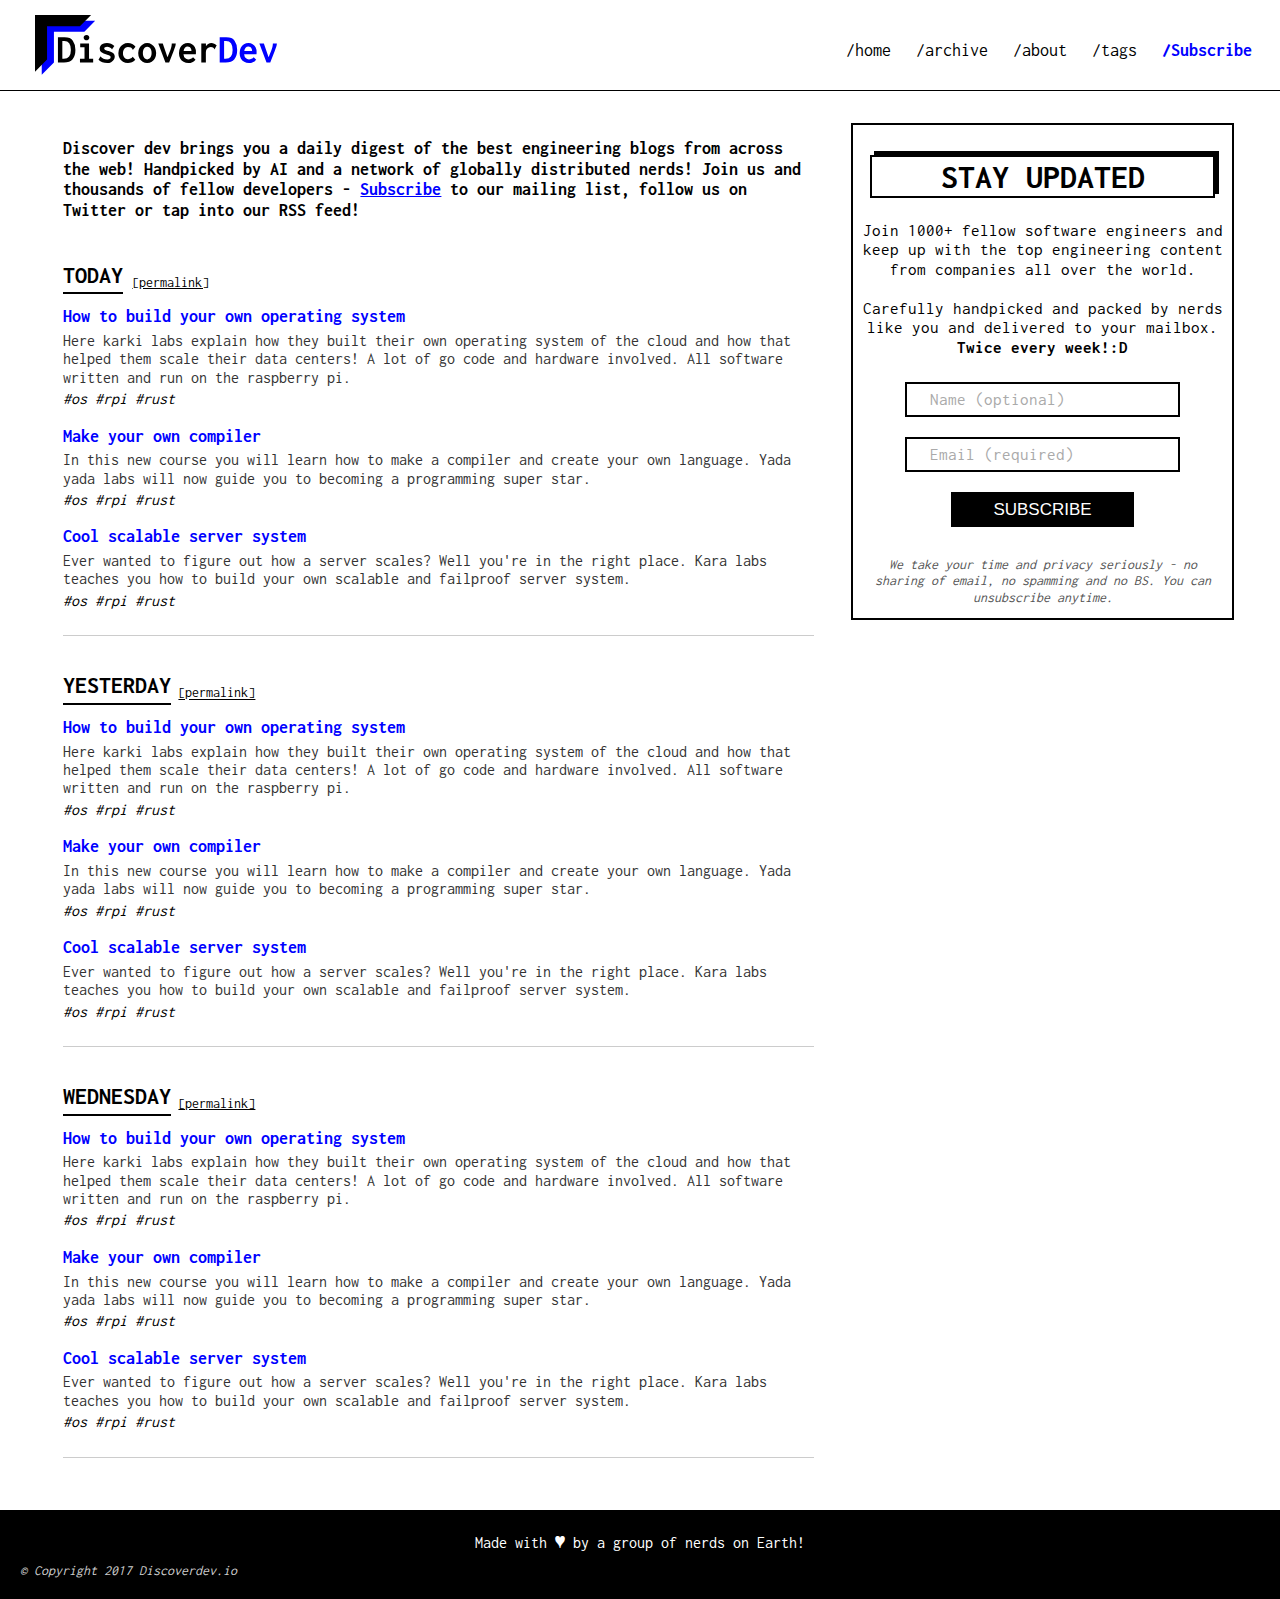
<file: index.html>
<!DOCTYPE html>
<html lang="en">
<head>
    <meta charset="UTF-8">
    <meta name="viewport" content="width=device-width, initial-scale=1.0">
    <meta http-equiv="X-UA-Compatible" content="ie=edge">
    <link rel="icon" type="image/svg" href="assets/img/dd-logo.svg">
    <link rel="shortcut-icon" type="image/svg" href="assets/img/dd-logo.ico">
    <link href="https://fonts.googleapis.com/css?family=Inconsolata:400,700" rel="stylesheet">
    <link rel="stylesheet" href="css/vendor/normalize.css">
    <link rel="stylesheet" href="css/vendor/grid.css">
    <link rel="stylesheet" href="css/main.css">
    <link rel="stylesheet" href="css/queries.css">
    <title>Discover dev</title>
</head>

<body>
<header class="clearfix">
  <div class="logo"><a href="index.html"><img src="assets/img/dd-logo-and-text.svg" alt=""></a> </div>
  <nav>
    <ul>
      <li><a href="">/home</a></li>
      <li><a href="">/archive</a></li>
      <li><a href="about.html">/about</a></li>
      <li><a href="">/tags</a></li>
      <li><a href="subscribe.html" class="highlight">/Subscribe</a></li>
    </ul>
  </nav>
</header>

<div class="wrapper row">
  <main class="col span-2-of-3">
    <section class="intro"> Discover dev brings you a daily digest of the best engineering blogs from across the web! Handpicked by AI and a network of globally distributed nerds! Join us and thousands of fellow developers - <a href="#subscribe" class="sub-highlight">Subscribe</a> to our mailing list, follow us on Twitter or tap into our RSS feed!
    </section>
    <section class="subscribe-modal-bg" id="subscribe" name="subscribe">
      <div class="subscribe-modal">
        <a class="close" href="#">[&times;]</a><br>
        <p><b>Subscribe to our bi weekly newsletter!</b></p>
        <form action="/my_submit.php">
          <input type="text" class="name" name="name" placeholder="  Name">
          <input type="text" class="email" name="email" placeholder="  Email">
          <input type="submit" value="SUBSCRIBE">
        </form>
        <p class="privacy-msg">We take your time and privacy seriously - no sharing of email, no spamming and no BS.</p>
      </div>
    </section>
    <section class="week-item">
      <!--Weekly roll - will have for the past 7 days-->
      <article class="day-list">
        <!--daily list-->
        <h1 class="uppercase">Today</h1>
        <time datetime="2017-04-23"> <a href="#!">[permalink]</a></time>
        <ul>
          <li class="post-link">
            <h1 class="title"><a href="#"> How to build your own operating system</a></h1>
            <p class="description">Here karki labs explain how they built their own operating system of the cloud and how that helped them scale their data centers! A lot of go code and hardware involved. All software written and run on the raspberry pi.</p>
            <p class="tags">#os #rpi #rust</p>
          </li>
          <li class="post-link">
            <h1 class="title"><a href="#"> Make your own compiler</a></h1>
            <p class="description">In this new course you will learn how to make a compiler and create your own language. Yada yada labs will now guide you to becoming a programming super star.</p>
            <p class="tags">#os #rpi #rust</p>
          </li>
          <li class="post-link">
            <h1 class="title"><a href="#">Cool scalable server system</a></h1>
            <p class="description">Ever wanted to figure out how a server scales? Well you're in the right place. Kara labs teaches you how to build your own scalable and failproof server system.</p>
            <p class="tags">#os #rpi #rust</p>
          </li>
        </ul>
      </article>
      <!-- TODO : I can have a small subscribe form here. Lead with "If you like what you're reading here..." sort of thing. Small clean and unobtrusive-->
      <article class="day-list">
        <!--daily list-->
        <!--<time datetime="2017-04-28" class="uppercase">Today</time>-->
        <h1 class="uppercase">Yesterday</h1><time datetime="2017-04-23"> <a href="#!">[permalink]</a></time>
        <ul>
          <li class="post-link">
            <h1 class="title"><a href="#"> How to build your own operating system</a></h1>
            <p class="description">Here karki labs explain how they built their own operating system of the cloud and how that helped them scale their data centers! A lot of go code and hardware involved. All software written and run on the raspberry pi.</p>
            <p class="tags">#os #rpi #rust</p>
          </li>
          <li class="post-link">
            <h1 class="title"><a href="#"> Make your own compiler</a></h1>
            <p class="description">In this new course you will learn how to make a compiler and create your own language. Yada yada labs will now guide you to becoming a programming super star.</p>
            <p class="tags">#os #rpi #rust</p>
          </li>
          <li class="post-link">
            <h1 class="title"><a href="#">Cool scalable server system</a></h1>
            <p class="description">Ever wanted to figure out how a server scales? Well you're in the right place. Kara labs teaches you how to build your own scalable and failproof server system.</p>
            <p class="tags">#os #rpi #rust</p>
          </li>
        </ul>
      </article>

      <article class="day-list">
        <!--daily list-->
        <!--<time datetime="2017-04-28" class="uppercase">Today</time>-->
        <h1 class="uppercase">Wednesday</h1><time datetime="2017-04-23"> <a href="#!">[permalink]</a></time>
        <ul>
          <li class="post-link">
            <h1 class="title"><a href="#"> How to build your own operating system</a></h1>
            <p class="description">Here karki labs explain how they built their own operating system of the cloud and how that helped them scale their data centers! A lot of go code and hardware involved. All software written and run on the raspberry pi.</p>
            <p class="tags">#os #rpi #rust</p>
          </li>
          <li class="post-link">
            <h1 class="title"><a href="#"> Make your own compiler</a></h1>
            <p class="description">In this new course you will learn how to make a compiler and create your own language. Yada yada labs will now guide you to becoming a programming super star.</p>
            <p class="tags">#os #rpi #rust</p>
          </li>
          <li class="post-link">
            <h1 class="title"><a href="#">Cool scalable server system</a></h1>
            <p class="description">Ever wanted to figure out how a server scales? Well you're in the right place. Kara labs teaches you how to build your own scalable and failproof server system.</p>
            <p class="tags">#os #rpi #rust</p>
          </li>
        </ul>
      </article>
    </section>
  </main>

  <aside class="col span-1-of-3">
    <!--The sign up / subscribe page -->
    <div class="signup">
      <h1>STAY UPDATED</h1>
      <p class="signup-msg">Join 1000+ fellow software engineers and keep up with the top engineering content from companies all over the world. <br><br>Carefully handpicked and packed by nerds like you and delivered to your mailbox. <b>Twice every week!:D</b>
      </p>
      <form action="/my_submit.php">
        <input type="text" class="name" name="name" placeholder="  Name (optional)">
        <input type="text" class="email" name="email" placeholder="  Email (required)">
        <br>
        <input type="submit" value="SUBSCRIBE">
      </form>
      <p class="privacy-msg">We take your time and privacy seriously - no sharing of email, no spamming and no BS. You can unsubscribe anytime.</p>
  </aside>
</div>

<footer>
  <p class="msg">Made with <b style="font-size:20px;"> &hearts;</b> by a group of nerds on Earth!</p>
  <p class="copyright">© Copyright 2017 Discoverdev.io</p>
</footer>
<div class="ghost-footer"></div>
</body>
</html>

<!-- 
    Each day's post is an article - main page will feature 7 past days.
    (the article will have a permalink - /p/2017/24/7 for that day's top links)
    (permalink will use ref="bookmark") https://www.w3.org/TR/2016/REC-html51-20161101/links.html#link-type-bookmark
    Links will mostly be a list of sort. (ul for now). Whether each li will have a 
    footer and stuff is not known to me as of now -->
</file>
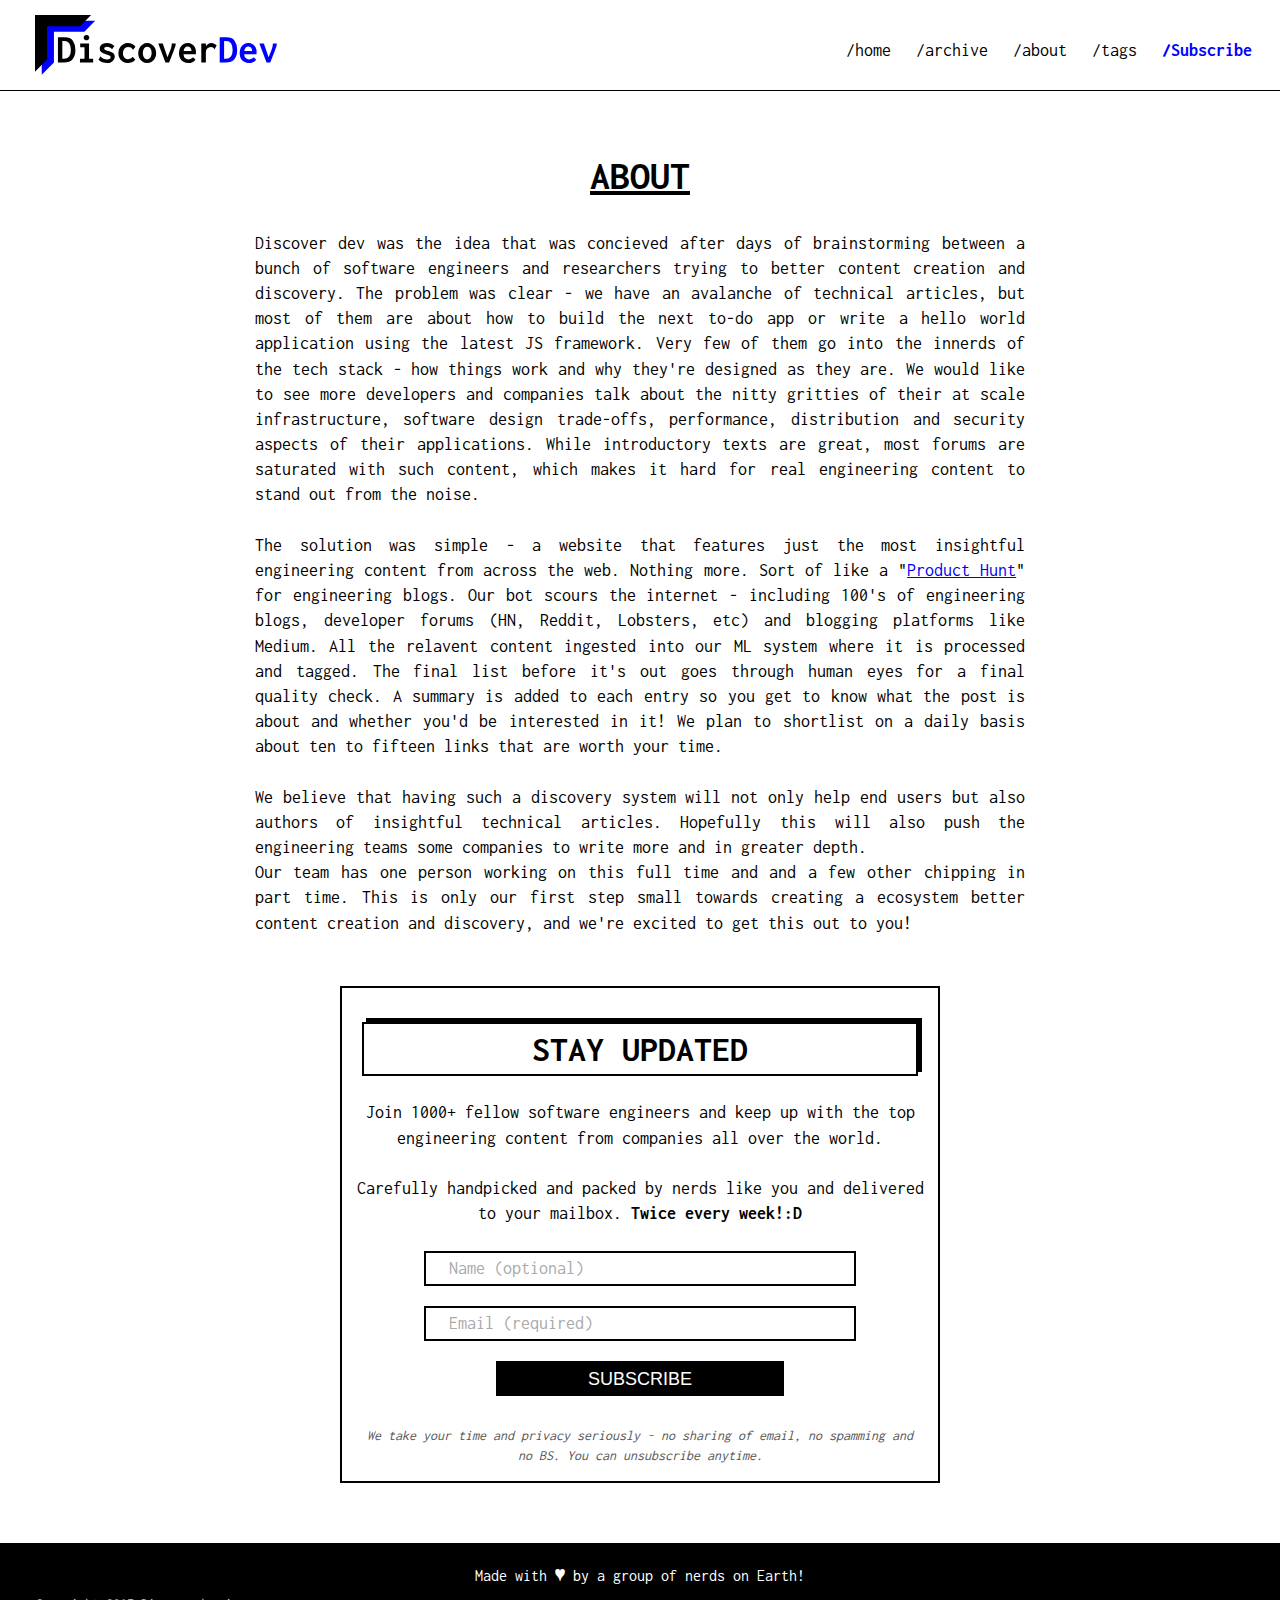
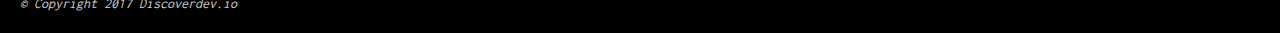
<file: about.html>
<!DOCTYPE html>
<html lang="en">
<head>
    <meta charset="UTF-8">
    <meta name="viewport" content="width=device-width, initial-scale=1.0">
    <meta http-equiv="X-UA-Compatible" content="ie=edge">
    <link rel="icon" type="image/svg" href="assets/img/dd-logo.svg">
    <link rel="shortcut-icon" type="image/svg" href="assets/img/dd-logo.ico">
    <link href="https://fonts.googleapis.com/css?family=Inconsolata:400,700" rel="stylesheet">
    <link rel="stylesheet" href="css/vendor/normalize.css">
    <link rel="stylesheet" href="css/vendor/grid.css">
    <link rel="stylesheet" href="css/main.css">
    <link rel="stylesheet" href="css/queries.css">
    <link rel="stylesheet" href="css/about.css">
    <title>Discover dev - About</title>
</head>

<body>
<header class="clearfix">
  <div class="logo"><a href="index.html"><img src="assets/img/dd-logo-and-text.svg" alt=""></a></div>
  <nav>
    <ul>
      <li><a href="index.html">/home</a></li>
      <li><a href="">/archive</a></li>
      <li><a href="about.html">/about</a></li>
      <li><a href="">/tags</a></li>
      <li><a href="subscribe.html" class="highlight">/Subscribe</a></li>
    </ul>
  </nav>
</header>
<main>
<article>
    <header><h1 class="page-title">About</h1></header>
    <section class="content">
        Discover dev was the idea that was concieved after days of brainstorming between a bunch of software engineers and researchers trying to better content creation and discovery. The problem was clear - we have an avalanche of technical articles, but most of them are about how to build the next to-do app or write a hello world application using the latest JS framework. Very few of them go into the innerds of the tech stack - how things work and why they're designed as they are. We would like to see more developers and companies talk about the nitty gritties of their at scale infrastructure, software design trade-offs, performance, distribution and security aspects of their applications. While introductory texts are great, most forums are saturated with such content, which makes it hard for real engineering content to stand out from the noise.
        <br><br>
        The solution was simple - a website that features just the most insightful engineering content from across the web. Nothing more. Sort of like a "<a href="https://www.producthunt.com" target="_blank">Product Hunt</a>" for engineering blogs. Our bot scours the internet - including 100's of engineering blogs, developer forums (HN, Reddit, Lobsters, etc) and blogging platforms like Medium. All the relavent content ingested into our ML system where it is processed and tagged. The final list before it's out goes through human eyes for a final quality check. A summary is added to each entry so you get to know what the post is about and whether you'd be interested in it! We plan to shortlist on a daily basis about ten to fifteen links that are worth your time.
        <br><br>
        We believe that having such a discovery system will not only help end users but also authors of insightful technical articles. Hopefully this will also push the engineering teams some companies to write more and in greater depth. <br>
        Our team has one person working on this full time and and a few other chipping in part time. This is only our first step small towards creating a ecosystem better content creation and discovery, and we're excited to get this out to you!
    </section>
    <section class="subscribe-about">
        <div class="signup">
      <h1>STAY UPDATED</h1>
      <p class="signup-msg">Join 1000+ fellow software engineers and keep up with the top engineering content from companies all over the world. <br><br>Carefully handpicked and packed by nerds like you and delivered to your mailbox. <b>Twice every week!:D</b>
      </p>
      <form action="/my_submit.php">
        <input type="text" class="name" name="name" placeholder="  Name (optional)">
        <input type="text" class="email" name="email" placeholder="  Email (required)">
        <br>
        <input type="submit" value="SUBSCRIBE">
      </form>
      <p class="privacy-msg">We take your time and privacy seriously - no sharing of email, no spamming and no BS. You can unsubscribe anytime.</p>
    </div>
    </section>
</article>
</main>
<footer>
  <p class="msg">Made with <b style="font-size:20px;"> &hearts;</b> by a group of nerds on Earth!</p>
  <p class="copyright">© Copyright 2017 Discoverdev.io</p>
</footer>
<div class="ghost-footer"></div>
</body>
</html>

<!-- 
    Each day's post is an article - main page will feature 7 past days.
    (the article will have a permalink - /p/2017/24/7 for that day's top links)
    (permalink will use ref="bookmark") https://www.w3.org/TR/2016/REC-html51-20161101/links.html#link-type-bookmark
    Links will mostly be a list of sort. (ul for now). Whether each li will have a 
    footer and stuff is not known to me as of now -->
</file>
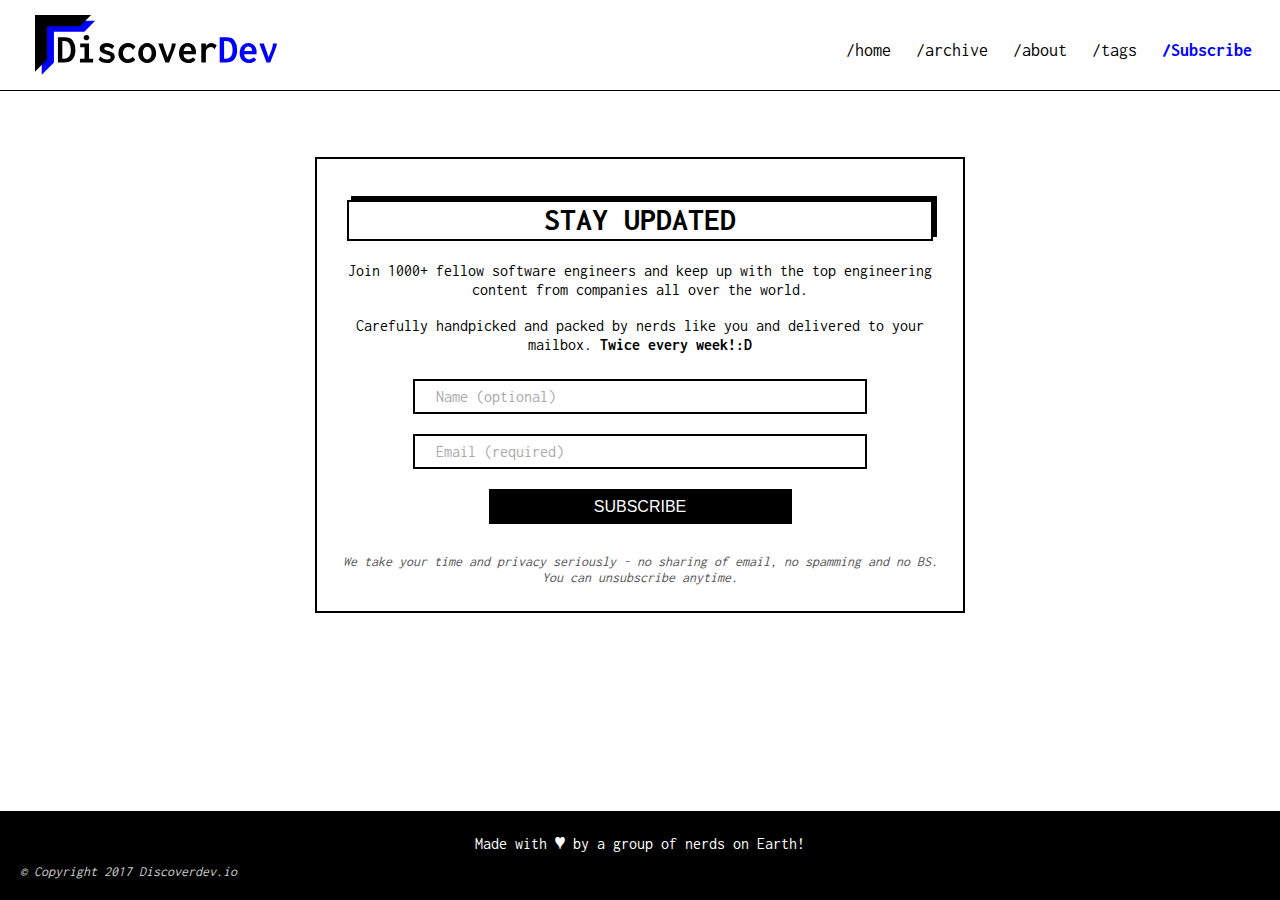
<file: subscribe.html>
<!DOCTYPE html>
<html lang="en">
<head>
    <meta charset="UTF-8">
    <meta name="viewport" content="width=device-width, initial-scale=1.0">
    <meta http-equiv="X-UA-Compatible" content="ie=edge">
    <link rel="icon" type="image/svg" href="assets/img/dd-logo.svg">
    <link rel="shortcut-icon" type="image/svg" href="assets/img/dd-logo.ico">
    <link href="https://fonts.googleapis.com/css?family=Inconsolata:400,700" rel="stylesheet">
    <link rel="stylesheet" href="css/vendor/normalize.css">
    <link rel="stylesheet" href="css/vendor/grid.css">
    <link rel="stylesheet" href="css/main.css">
    <link rel="stylesheet" href="css/queries.css">
    <link rel="stylesheet" href="css/subscribe.css">
    <title>Discover dev</title>
</head>

<body>
<header class="clearfix">
  <div class="logo"><a href="index.html"><img src="assets/img/dd-logo-and-text.svg" alt=""></a></div>
  <nav>
    <ul>
      <li><a href="index.html">/home</a></li>
      <li><a href="">/archive</a></li>
      <li><a href="about.html">/about</a></li>
      <li><a href="">/tags</a></li>
      <li><a href="subscribe.html" class="highlight">/Subscribe</a></li>
    </ul>
  </nav>
</header>

<main class="subscribe-page">
    <div class="subscribe-page">
    <!--The sign up / subscribe page -->
    <div class="signup">
      <h1>STAY UPDATED</h1>
      <p class="signup-msg">Join 1000+ fellow software engineers and keep up with the top engineering content from companies all over the world. <br><br>Carefully handpicked and packed by nerds like you and delivered to your mailbox. <b>Twice every week!:D</b>
      </p>
      <form action="/my_submit.php">
        <input type="text" class="name" name="name" placeholder="  Name (optional)">
        <input type="text" class="email" name="email" placeholder="  Email (required)">
        <br>
        <input type="submit" value="SUBSCRIBE">
      </form>
      <p class="privacy-msg">We take your time and privacy seriously - no sharing of email, no spamming and no BS. You can unsubscribe anytime.</p>
    </div>
    </div>
</main>
<footer>
  <p class="msg">Made with <b style="font-size:20px;"> &hearts;</b> by a group of nerds on Earth!</p>
  <p class="copyright">© Copyright 2017 Discoverdev.io</p>
</footer>
<div class="ghost-footer"></div>
</body>
</html>

<!-- 
    Each day's post is an article - main page will feature 7 past days.
    (the article will have a permalink - /p/2017/24/7 for that day's top links)
    (permalink will use ref="bookmark") https://www.w3.org/TR/2016/REC-html51-20161101/links.html#link-type-bookmark
    Links will mostly be a list of sort. (ul for now). Whether each li will have a 
    footer and stuff is not known to me as of now -->
</file>
<file: css/vendor/grid.css>
/*  SECTIONS  ============================================================================= */

.section {
	clear: both;
	padding: 0px;
	margin: 0px;
}

/*  GROUPING  ============================================================================= */

.row {
    zoom: 1; /* For IE 6/7 (trigger hasLayout) */
}

.row:before,
.row:after {
    content:"";
    display:table;
}
.row:after {
    clear:both;
}

/*  GRID COLUMN SETUP   ==================================================================== */

.col {
	display: block;
	float:left;
	margin: 1% 0 1% 1.6%;
}

.col:first-child { margin-left: 0; } /* all browsers except IE6 and lower */


/*  REMOVE MARGINS AS ALL GO FULL WIDTH AT 480 PIXELS */

@media only screen and (max-width: 480px) {
	.col { 
		/*margin: 1% 0 1% 0%;*/
        margin: 0;
	}
}


/*  GRID OF TWO   ============================================================================= */


.span-2-of-2 {
	width: 100%;
}

.span-1-of-2 {
	width: 49.2%;
}

/*  GO FULL WIDTH AT LESS THAN 480 PIXELS */

@media only screen and (max-width: 480px) {
	.span-2-of-2 {
		width: 100%; 
	}
	.span-1-of-2 {
		width: 100%; 
	}
}


/*  GRID OF THREE   ============================================================================= */

	
.span-3-of-3 {
	width: 100%; 
}

.span-2-of-3 {
	width: 66.13%; 
}

.span-1-of-3 {
	width: 32.26%; 
}


/*  GO FULL WIDTH AT LESS THAN 480 PIXELS */

@media only screen and (max-width: 480px) {
	.span-3-of-3 {
		width: 100%; 
	}
	.span-2-of-3 {
		width: 100%; 
	}
	.span-1-of-3 {
		width: 100%;
	}
}

/*  GRID OF FOUR   ============================================================================= */

	
.span-4-of-4 {
	width: 100%; 
}

.span-3-of-4 {
	width: 74.6%; 
}

.span-2-of-4 {
	width: 49.2%; 
}

.span-1-of-4 {
	width: 23.8%; 
}


/*  GO FULL WIDTH AT LESS THAN 480 PIXELS */

@media only screen and (max-width: 480px) {
	.span-4-of-4 {
		width: 100%; 
	}
	.span-3-of-4 {
		width: 100%; 
	}
	.span-2-of-4 {
		width: 100%; 
	}
	.span-1-of-4 {
		width: 100%; 
	}
}


/*  GRID OF FIVE   ============================================================================= */

	
.span-5-of-5 {
	width: 100%;
}

.span-4-of-5 {
  	width: 79.68%; 
}

.span-3-of-5 {
  	width: 59.36%; 
}

.span-2-of-5 {
  	width: 39.04%;
}

.span-1-of-5 {
  	width: 18.72%;
}


/*  GO FULL WIDTH AT LESS THAN 480 PIXELS */

@media only screen and (max-width: 480px) {
	.span-5-of-5 {
		width: 100%; 
	}
	.span-4-of-5 {
		width: 100%; 
	}
	.span-3-of-5 {
		width: 100%; 
	}
	.span-2-of-5 {
		width: 100%; 
	}
	.span-1-of-5 {
		width: 100%; 
	}
}


/*  GRID OF SIX   ============================================================================= */


.span-6-of-6 {
	width: 100%;
}

.span-5-of-6 {
  	width: 83.06%;
}

.span-4-of-6 {
  	width: 66.13%;
}

.span-3-of-6 {
  	width: 49.2%;
}

.span-2-of-6 {
  	width: 32.26%;
}

.span-1-of-6 {
  	width: 15.33%;
}


/*  GO FULL WIDTH AT LESS THAN 480 PIXELS */

@media only screen and (max-width: 480px) {
	.span-6-of-6 {
		width: 100%; 
	}
	.span-5-of-6 {
		width: 100%; 
	}
	.span-4-of-6 {
		width: 100%; 
	}
	.span-3-of-6 {
		width: 100%; 
	}
	.span-2-of-6 {
		width: 100%; 
	}
	.span-1-of-6 {
		width: 100%; 
	}
}



/*  GRID OF SEVEN   ============================================================================= */


.span-7-of-7 {
	width: 100%;
}

.span-6-of-7 {
	width: 85.48%;
}

.span-5-of-7 {
  	width: 70.97%;
}

.span-4-of-7 {
  	width: 56.45%;
}

.span-3-of-7 {
  	width: 41.94%;
}

.span-2-of-7 {
  	width: 27.42%;
}

.span-1-of-7 {
  	width: 12.91%;
}


/*  GO FULL WIDTH AT LESS THAN 480 PIXELS */

@media only screen and (max-width: 480px) {
	.span-7-of-7 {
		width: 100%; 
	}
	.span-6-of-7 {
		width: 100%; 
	}
	.span-5-of-7 {
		width: 100%; 
	}
	.span-4-of-7 {
		width: 100%; 
	}
	.span-3-of-7 {
		width: 100%; 
	}
	.span-2-of-7 {
		width: 100%; 
	}
	.span-1-of-7 {
		width: 100%; 
	}
}


/*  GRID OF EIGHT   ============================================================================= */

	
.span-8-of-8 {
	width: 100%;
}

.span-7-of-8 {
	width: 87.3%; 
}

.span-6-of-8 {
	width: 74.6%; 
}

.span-5-of-8 {
	width: 61.9%; 
}

.span-4-of-8 {
	width: 49.2%; 
}

.span-3-of-8 {
	width: 36.5%;
}

.span-2-of-8 {
	width: 23.8%; 
}

.span-1-of-8 {
	width: 11.1%; 
}


/*  GO FULL WIDTH AT LESS THAN 480 PIXELS */

@media only screen and (max-width: 480px) {
	.span-8-of-8 {
		width: 100%; 
	}
	.span-7-of-8 {
		width: 100%; 
	}
	.span-6-of-8 {
		width: 100%; 
	}
	.span-5-of-8 {
		width: 100%; 
	}
	.span-4-of-8 {
		width: 100%; 
	}
	.span-3-of-8 {
		width: 100%; 
	}
	.span-2-of-8 {
		width: 100%; 
	}
	.span-1-of-8 {
		width: 100%; 
	}
}


/*  GRID OF NINE   ============================================================================= */


.span-9-of-9 {
	width: 100%;
}

.span-8-of-9 {
	width: 88.71%;
}

.span-7-of-9 {
	width: 77.42%; 
}

.span-6-of-9 {
	width: 66.13%; 
}

.span-5-of-9 {
	width: 54.84%; 
}

.span-4-of-9 {
	width: 43.55%; 
}

.span-3-of-9 {
	width: 32.26%;
}

.span-2-of-9 {
	width: 20.97%; 
}

.span-1-of-9 {
	width: 9.68%; 
}


/*  GO FULL WIDTH AT LESS THAN 480 PIXELS */

@media only screen and (max-width: 480px) {
	.span-9-of-9 {
		width: 100%; 
	}
	.span-8-of-9 {
		width: 100%; 
	}
	.span-7-of-9 {
		width: 100%; 
	}
	.span-6-of-9 {
		width: 100%; 
	}
	.span-5-of-9 {
		width: 100%; 
	}
	.span-4-of-9 {
		width: 100%; 
	}
	.span-3-of-9 {
		width: 100%; 
	}
	.span-2-of-9 {
		width: 100%; 
	}
	.span-1-of-9 {
		width: 100%; 
	}
}


/*  GRID OF TEN   ============================================================================= */


.span-10-of-10 {
	width: 100%;
}

.span-9-of-10 {
	width: 89.84%;
}

.span-8-of-10 {
	width: 79.68%;
}

.span-7-of-10 {
	width: 69.52%; 
}

.span-6-of-10 {
	width: 59.36%; 
}

.span-5-of-10 {
	width: 49.2%; 
}

.span-4-of-10 {
	width: 39.04%; 
}

.span-3-of-10 {
	width: 28.88%;
}

.span-2-of-10 {
	width: 18.72%; 
}

.span-1-of-10 {
	width: 8.56%; 
}


/*  GO FULL WIDTH AT LESS THAN 480 PIXELS */

@media only screen and (max-width: 480px) {
	.span-10-of-10 {
		width: 100%; 
	}
	.span-9-of-10 {
		width: 100%; 
	}
	.span-8-of-10 {
		width: 100%; 
	}
	.span-7-of-10 {
		width: 100%; 
	}
	.span-6-of-10 {
		width: 100%; 
	}
	.span-5-of-10 {
		width: 100%; 
	}
	.span-4-of-10 {
		width: 100%; 
	}
	.span-3-of-10 {
		width: 100%; 
	}
	.span-2-of-10 {
		width: 100%; 
	}
	.span-1-of-10 {
		width: 100%; 
	}
}


/*  GRID OF ELEVEN   ============================================================================= */

.span-11-of-11 {
	width: 100%;
}

.span-10-of-11 {
	width: 90.76%;
}

.span-9-of-11 {
	width: 81.52%;
}

.span-8-of-11 {
	width: 72.29%;
}

.span-7-of-11 {
	width: 63.05%; 
}

.span-6-of-11 {
	width: 53.81%; 
}

.span-5-of-11 {
	width: 44.58%; 
}

.span-4-of-11 {
	width: 35.34%; 
}

.span-3-of-11 {
	width: 26.1%;
}

.span-2-of-11 {
	width: 16.87%; 
}

.span-1-of-11 {
	width: 7.63%; 
}


/*  GO FULL WIDTH AT LESS THAN 480 PIXELS */

@media only screen and (max-width: 480px) {
	.span-11-of-11 {
		width: 100%; 
	}
	.span-10-of-11 {
		width: 100%; 
	}
	.span-9-of-11 {
		width: 100%; 
	}
	.span-8-of-11 {
		width: 100%; 
	}
	.span-7-of-11 {
		width: 100%; 
	}
	.span-6-of-11 {
		width: 100%; 
	}
	.span-5-of-11 {
		width: 100%; 
	}
	.span-4-of-11 {
		width: 100%; 
	}
	.span-3-of-11 {
		width: 100%; 
	}
	.span-2-of-11 {
		width: 100%; 
	}
	.span-1-of-11 {
		width: 100%; 
	}
}


/*  GRID OF TWELVE   ============================================================================= */

.span-12-of-12 {
	width: 100%;
}

.span-11-of-12 {
	width: 91.53%;
}

.span-10-of-12 {
	width: 83.06%;
}

.span-9-of-12 {
	width: 74.6%;
}

.span-8-of-12 {
	width: 66.13%;
}

.span-7-of-12 {
	width: 57.66%; 
}

.span-6-of-12 {
	width: 49.2%; 
}

.span-5-of-12 {
	width: 40.73%; 
}

.span-4-of-12 {
	width: 32.26%; 
}

.span-3-of-12 {
	width: 23.8%;
}

.span-2-of-12 {
	width: 15.33%; 
}

.span-1-of-12 {
	width: 6.86%; 
}


/*  GO FULL WIDTH AT LESS THAN 480 PIXELS */

@media only screen and (max-width: 480px) {
	.span-12-of-12 {
		width: 100%; 
	}
	.span-11-of-12 {
		width: 100%; 
	}
	.span-10-of-12 {
		width: 100%; 
	}
	.span-9-of-12 {
		width: 100%; 
	}
	.span-8-of-12 {
		width: 100%; 
	}
	.span-7-of-12 {
		width: 100%; 
	}
	.span-6-of-12 {
		width: 100%; 
	}
	.span-5-of-12 {
		width: 100%; 
	}
	.span-4-of-12 {
		width: 100%; 
	}
	.span-3-of-12 {
		width: 100%; 
	}
	.span-2-of-12 {
		width: 100%; 
	}
	.span-1-of-12 {
		width: 100%; 
	}
}
</file>
<file: css/main.css>
/* ----------------------------------------------- */
/* BASIC SETUP */
/* ----------------------------------------------- */

* {
    margin: 0;
    padding: 0;
    box-sizing: border-box;
}
html{
    height: 100%;
}
body{
    min-height: 100%;
    position: relative;
}
html,
body {
    background-color: #fff;
    color: #555;
    text-rendering: optimizeLegibility;
    overflow-x: hidden;
    font-family: 'Inconsolata', monospace;
}

.clearfix {zoom: 1;}
.clearfix:after {
    content: '.';
    clear: both;
    display: block;
    height: 0;
    visibility: hidden;
}

.uppercase {
    text-transform: uppercase;
}

/* ----------------------------------------------- */
/* HEADER */
/* ----------------------------------------------- */

body > header {
    background-color: white;
    border-bottom: solid 1.5px black;
    padding: 0px 10px;
}

/******** LOGO ********/

.logo {
    float: left;
    margin-top: 15px;
    margin-bottom: 15px;
    margin-left: 2%;
    /*what about when the screen is too big? 
    % wise padding will work?*/
    height: 60px;
}

.logo  img {
    height: 100%;
}

/******** Nav bar ********/

header > nav {
    float: right;
    margin-top: 30px;
    padding: 10px;
    font-size: 18px;
}

header > nav > ul {
    list-style-type: none;
    margin: 0;
    padding: 0;
}

header > nav > ul > li {
    display: inline;
    padding: 8px;
}

header > nav > ul > li > a {
    color: black;
    text-decoration: none;
    border-bottom: 2px solid transparent;
    transition: all ease-in-out 0.3s;
}

header > nav > ul > li > a:hover {
    border-color: black;
}

header > nav > ul > li > a.highlight {
    color: blue;
    font-weight: bold;
}

header > nav > ul > li > a.highlight:hover {
    border-color: blue;
}

/* ----------------------------------------------- */
/* Wrapper */
/* ----------------------------------------------- */
/* The wrapper wraps the main element (which contains the week's articles)
    and the aside element which has the signup button!
*/
div.wrapper {
    background: white;
    padding: 0 2%;
    max-width: 1240px;
    margin: 20px auto;
    font-size: 17px;
    color: black;
}

/**** MAIN *****/
main {
    height: 100%;
    padding: 0 1.5%;
}

main > .intro {
    font-weight: bold;
    font-size: 18px;
    display: block;
    padding: 15px 0;
}

.intro > .sub-highlight {
    color: blue;
    font-weight: bold;
}
section.subscribe-modal-bg {
    display: none;
    overflow: auto;
    z-index: 9999;
}

section.subscribe-modal-bg:target {
    position: fixed;
    background-color: rgba(25,25,25,.5);
    content: "";
    top: 0;
    left: 0;
    height: 100%;
    width: 100%;
    display: flex;
    align-items: center;
    justify-content: center;
}

div.subscribe-modal {
    position: relative;
    border: 2px solid black;
    padding: 15px;
    max-width: 720px;
    background-color: white;
    margin: 0 auto;
}

div.subscribe-modal > .close {
    display: block;
    padding: 7px;
    position: absolute;
    right: 0px;
    top: 0px;
    color: black;
    text-decoration: none;
    font-weight: bold;
    font-size: 20px;
}

div.subscribe-modal > form {
    text-align: center;
    padding: 5px 0;
}

div.subscribe-modal > form > input[type="text"] {
    border: 2px solid black;
    padding-left: 5px;
    margin: 10px 0;
    height: 35px;
    max-width: 300px;
    min-width: 180px;
    width: 30%;
}

div.subscribe-modal > form > input[type="text"]::placeholder {
    color: #aaa;
    font-family: 'Inconsolata', monospace;
}

div.subscribe-modal > form > input[type="submit"] {
    border: none;
    background-color: black;
    font-size: bold;
    color: white;
    margin: 5px 0;
    height: 35px;
    width: 30%;
    max-width: 300px;
    min-width: 180px;
}

div.subscribe-modal > .privacy-msg {
    color: #555;
    font-style: italic;
    font-size: 14px;
    /*text-align: center;*/
}


.day-list {
    display: block;
    padding: 10px 0;
    border-bottom: 1px solid #ccc;
    margin-bottom: 10px;
}


.day-list > h1 {
    display: inline-block;
    font-size: 24px;
    font-weight: bold;
    padding-bottom: 3px;
    border-bottom: 2px solid black;
    margin-bottom: 10px;
}

.day-list > time {
    font-size: 14px;
    vertical-align: sub;
}

.day-list > time > a {
    color: black;
    text-decoration: underline;
}

.day-list > ul {
    list-style-type: none;
    display: block;
}

.day-list > ul > li {
    display: block;
    padding-bottom: 15px;
}

.post-link > .title {
    font-weight: bold;
    font-size: 18px;
    margin: 0;
}

.post-link > .title > a {
    color: black;
    text-decoration: none;
    display: inline-block;
    padding: 2px 0;
    color: blue;
}

.post-link > .description {
    font-size: 16px;
    padding: 3px 0;
    color: #333;
}

.post-link > .tags {
    font-style: italic;
    font-size: 16px;
}

/**** ASIDE ****/
aside.col {
    border: 2px solid black;
    padding: 7px;
    max-width: 500px;
}

.signup > h1 {
    margin-left: 10px;
    margin-right: 10px;
    text-align: center;
    border: 2px solid black;
    box-shadow: 4px -4px black;
}

.signup > .signup-msg {
    text-align: center;
}

.signup > .privacy-msg {
    color: #555;
    font-style: italic;
    padding: 5px;
    font-size: 14px;
    text-align: center;
}

.signup > form {
    padding: 15px 0;
    text-align: center;
}

.signup > form > input[type="text"] {
    border: 2px solid black;
    padding-left: 5px;
    margin: 10px 0;
    height: 35px;
    width: 75%;
}

.signup > form > input[type="text"]::placeholder {
    color: #aaa;
    font-family: 'Inconsolata', monospace;
}

.signup > form > input[type="submit"] {
    border: none;
    background-color: black;
    font-size: bold;
    color: white;
    margin: 10px 0;
    height: 35px;
    width: 50%;
}


/**************
**** Footer ***
***************/

footer {
    padding : 10px 10px;
    background-color: black;
    color: white;
    text-align: center;

    /*To make it stick to bottom incase of shortage on content
      but do I need this level of detail? */
    position: absolute;
    width: 100%;
    bottom: 0px;
}

footer > .msg {
    padding: 10px 0;
}

footer > .copyright {
    padding-left: 10px;
    padding-bottom: 10px;
    font-size: 14px;
    font-style: italic;
    color: #ccc;
    text-align: left;
}

/* so that the footer with absolute position won't eat off
the actual content. Other way is to give body a padding
https://stackoverflow.com/questions/18915550/fix-footer-to-bottom-of-page
https://stackoverflow.com/questions/4575826/how-to-push-a-footer-to-the-bottom-of-page-when-content-is-short-or-missing
*/
.ghost-footer {
    height: 100px;
}
</file>
<file: css/queries.css>
/*
This is the quries css file - meant for media queires.

The main.css file covers for the normal desktop experience which is fine for 
1200px and above (max-width has been set too 1200px). Below that it looks fine 
till 1060px, after which the signup box starts creeping. The breakpoints are as follows -

> 1060px (no media queries)
1060px (signup box adjusting)
*/

@media only screen and (max-width: 1000px) {
    /* 
    1. Fix the main body and aside sections. Move aside to bottom.
    2. Probably change the into text - have a link that askes people to subscribe,
         link should scroll them all the way down (?)
    */

    /* General fix - make both full width*/
    .wrapper > aside,
    .wrapper > main {
        width: 100%;
        margin: 0;
        float: none;
    }

    /* main specific */
    .wrapper > main {
        padding: 0 6%;
    }

    /* aside specific */
    .wrapper > aside {
        width: 75%;
        min-width: 400px;
        margin: 20px auto;
    }

}


/* 960 - make nav look good on smaller screens */
@media only screen and (max-width: 960px) {
    footer > .copyright {
        padding: 0px;
        padding-top: 15px;
        text-align: center;
    }
}
/* 800 (padding(main) = 4%), and then 480px */
@media only screen and (max-width: 800px) {

/* lessen the padding from 6% to 3% to make it more redable on smaller screens*/
    .wrapper > main {
        padding: 0 3%;
    }

/* make the header responsive by moving logo to center and nav below it*/
    header > .logo {
        float: none;
        margin-left: none;
        margin-top: 20px;
        margin-bottom: 15px;
        height: 50px;
    }
    header > .logo  img {
        display: block;
        margin: auto;
    }

    header > nav {
        float: none;
        text-align: center;
        margin: 10px;
        padding-top: 10px;
    }

    header > nav > ul > li {
        padding: 6px;
        display: inline-block;
    }
}

@media only screen and (max-width: 650px) {
    .subscribe{
        text-align: center;
    }
    div.subscribe-modal > form > input[type="text"],
    div.subscribe-modal > form > input[type="submit"]{
        width: 40%;
    }
}

@media only screen and (max-width: 600px) {
    .wrapper > main {
        padding: 0;
    }
    .wrapper > aside {
        width: 100%;
        min-width: 0px;
    }
}

@media only screen and (max-width: 420px) {
    div.subscribe-modal > form > input[type="text"],
    div.subscribe-modal > form > input[type="submit"]{
        width: 80%;
    }
}
</file>
<file: css/about.css>
main > article {
    color: black;
    padding: 30px 2%;
    max-width: 820px;
    margin: 0 auto;
    line-height: 1.4;
    font-size: 18px;
    text-align: justify;
}

@media only screen and (max-width: 680px) {
    main > article {
        padding: 30px 1%;
    }
}

@media only screen and (max-width: 400px) {
    main > article {
        line-height: 1.25;
        font-size: 17px;
        text-align: initial;
    }
}

section.content {
    padding-bottom: 30px;
}

section.subscribe-about {

    max-width: 600px;
    padding: 10px;
    border: 2px solid black;
    margin: 20px auto;
}

.page-title {
    text-align: center;
    text-decoration: underline;
    text-transform: uppercase;
    font-size: 40px;
}
</file>
<file: css/subscribe.css>
main.subscribe-page {
    padding: 2%;
}

div.subscribe-page {
    max-width: 650px;
    margin: 40px auto;
    color: black;
    border: 2px solid black;
    padding: 20px;
    min
}
</file>
